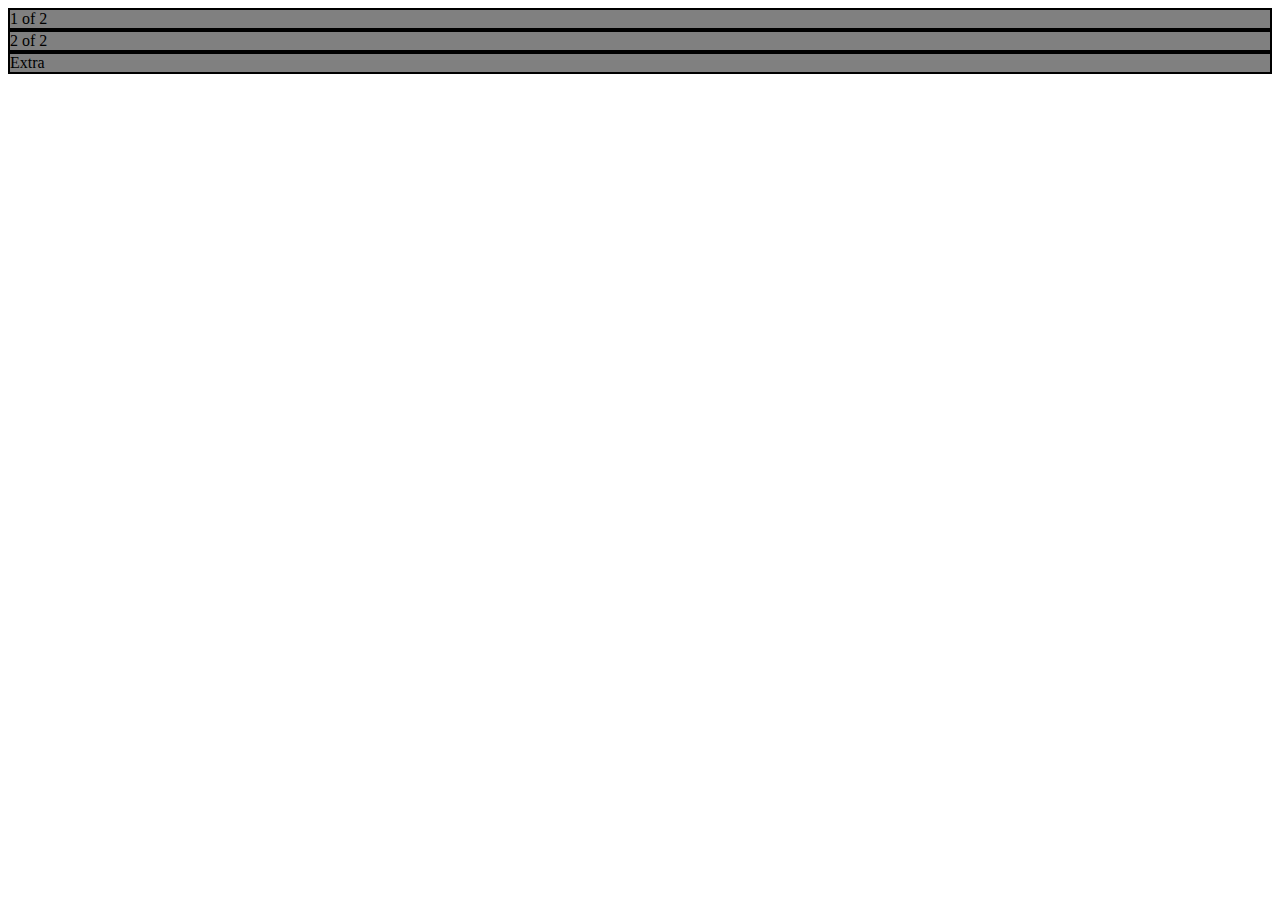
<file: bootstrap/index.html>
<!DOCTYPE html>
<html lang="en">
  <head>
    <meta charset="UTF-8" />
    <meta http-equiv="X-UA-Compatible" content="IE=edge" />
    <meta name="viewport" content="width=device-width, initial-scale=1.0" />
    <title>Bootstrap</title>
    <link
      rel="stylesheet"
      href="https://cdn.jsdelivr.net/npm/bootstrap@5.2.0/dist/css/bootstrap.min.css"
      rel="stylesheet"
      integrity="sha384-gH2yIJqKdNHPEq0n4Mqa/HGKIhSkIHeL5AyhkYV8i59U5AR6csBvApHHNl/vI1Bx"
      crossorigin="anonymous"
    />
    <link rel="stylesheet" href="style.css" />
  </head>
  <body>

    <div class="container">
       <div class="row">
    <div class="col col-sm-6 col-md-12 col-lg-12">
      1 of 2
    </div>
    <div class="col col-sm-3 col-md-6 col-lg-12">
      2 of 2
  </div>
    <div class="col col-sm-3 col-md-6 col-lg-12">
     Extra
  </div>
    </div>
    <script
      src="https://cdn.jsdelivr.net/npm/@popperjs/core@2.11.5/dist/umd/popper.min.js"
      integrity="sha384-Xe+8cL9oJa6tN/veChSP7q+mnSPaj5Bcu9mPX5F5xIGE0DVittaqT5lorf0EI7Vk"
      crossorigin="anonymous"
    ></script>
    <script
      src="https://cdn.jsdelivr.net/npm/bootstrap@5.2.0/dist/js/bootstrap.min.js"
      integrity="sha384-ODmDIVzN+pFdexxHEHFBQH3/9/vQ9uori45z4JjnFsRydbmQbmL5t1tQ0culUzyK"
      crossorigin="anonymous"
    ></script>
  </body>
</html>
</file>
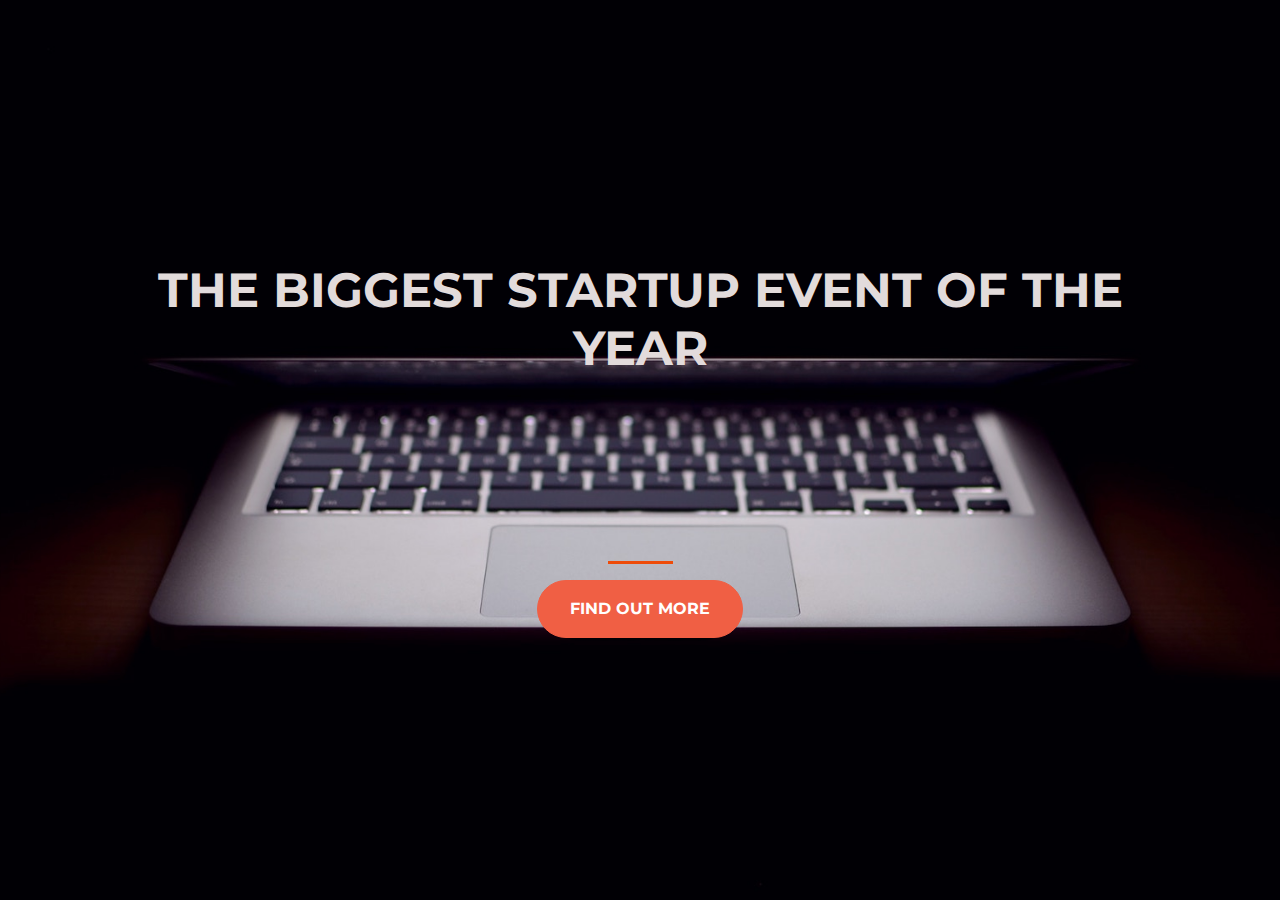
<file: LandingPage/index.html>
<!DOCTYPE html>
<html>
  <head>
    <title>Startup</title>

    <!-- Google Fonts -->
    <link
      href="https://fonts.googleapis.com/css?family=Montserrat"
      rel="stylesheet"
    />

    <!-- Bootstrap CSS from a CDN. This way you don't have to include the bootstrap file yourself -->
    <link
      rel="stylesheet"
      href="https://stackpath.bootstrapcdn.com/bootstrap/4.3.1/css/bootstrap.min.css"
      integrity="sha384-ggOyR0iXCbMQv3Xipma34MD+dH/1fQ784/j6cY/iJTQUOhcWr7x9JvoRxT2MZw1T"
      crossorigin="anonymous"
    />

    <!-- Your own stylesheet -->
    <link rel="stylesheet" type="text/css" href="style.css" />
  </head>
  <body>
    <div class="container d-flex d-flex align-items-center h-100">
      <div class="row">
        <header class="text-center col-12">
          <h1 class="text-uppercase">
            <strong> The biggest startup Event of the year </strong>
          </h1>
        </header>
        <div class="buffer col-12"></div>
        <section class="text-center col-12">
          <hr />
          <a href="https://mailchi.mp/bca4fd1525e1/startupidea1"
            ><button class="btn btn-primary btn-xl">Find out more</button></a
          >
        </section>
      </div>
    </div>
  </body>
</html>
</file>
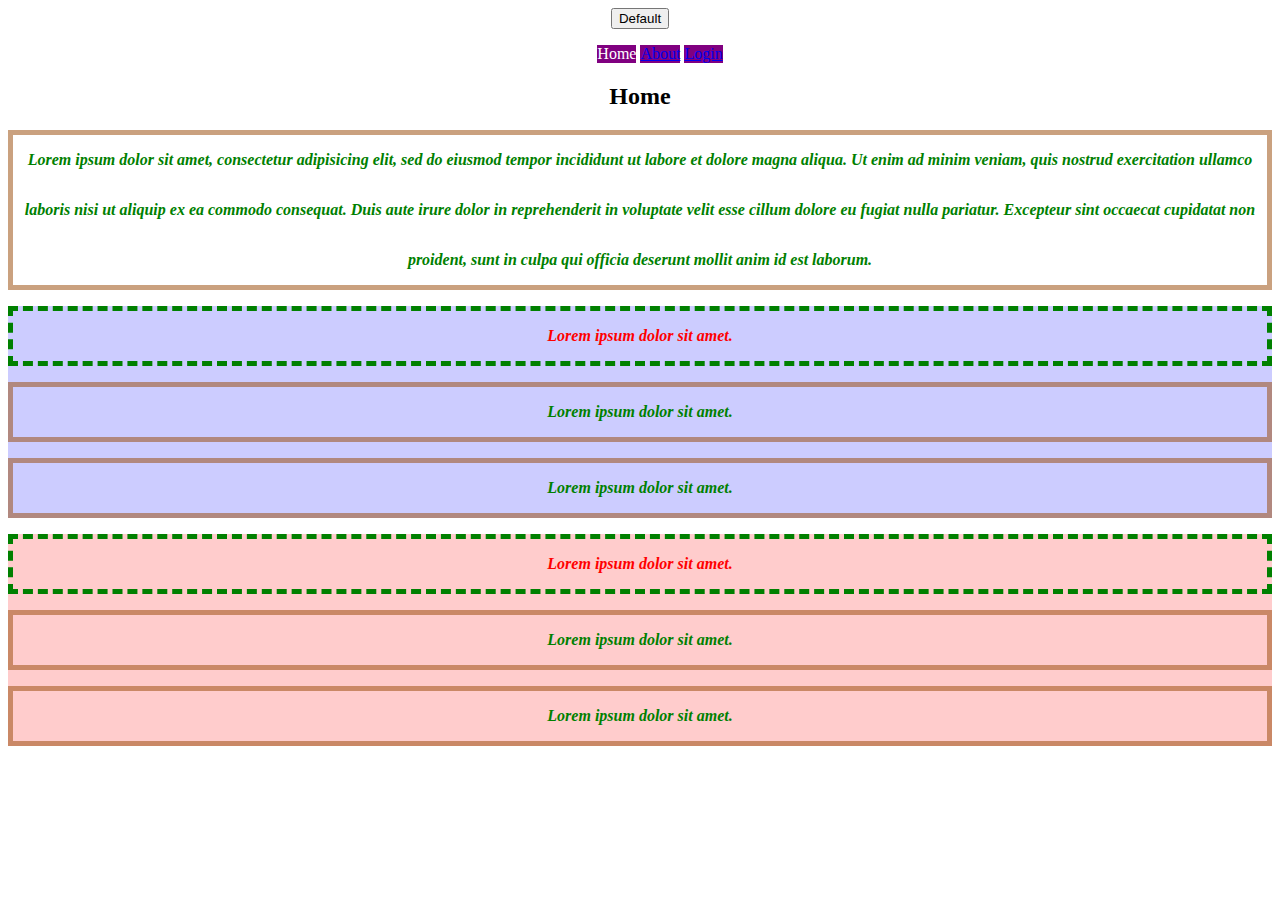
<file: project_files/index.html>
<!DOCTYPE html>
<html>
  <head>
    <title>My first website!</title>
    <link rel="stylesheet" href="style.css" />
    <style>
      li {
        background-color: purple;
        color: white;
      }
    </style>
  </head>
  <body>
    <button class="btn btn-primary">Default</button>
    <header>
      <nav>
        <ul>
          <li>Home</li>
          <li><a href="about.html">About</a></li>
          <li><a href="login.html">Login</a></li>
        </ul>
      </nav>
    </header>
    <section>
      <h2>Home</h2>
      <p>
        Lorem ipsum dolor sit amet, consectetur adipisicing elit, sed do eiusmod
        tempor incididunt ut labore et dolore magna aliqua. Ut enim ad minim
        veniam, quis nostrud exercitation ullamco laboris nisi ut aliquip ex ea
        commodo consequat. Duis aute irure dolor in reprehenderit in voluptate
        velit esse cillum dolore eu fugiat nulla pariatur. Excepteur sint
        occaecat cupidatat non proident, sunt in culpa qui officia deserunt
        mollit anim id est laborum.
      </p>
      <div id="div1">
        <p class="webtext active">Lorem ipsum dolor sit amet.</p>
        <p class="webtext">Lorem ipsum dolor sit amet.</p>
        <p class="webtext">Lorem ipsum dolor sit amet.</p>
      </div>
      <div id="div2">
        <p class="webtext active">Lorem ipsum dolor sit amet.</p>
        <p class="webtext">Lorem ipsum dolor sit amet.</p>
        <p class="webtext">Lorem ipsum dolor sit amet.</p>
      </div>
    </section>
  </body>
</html>
</file>
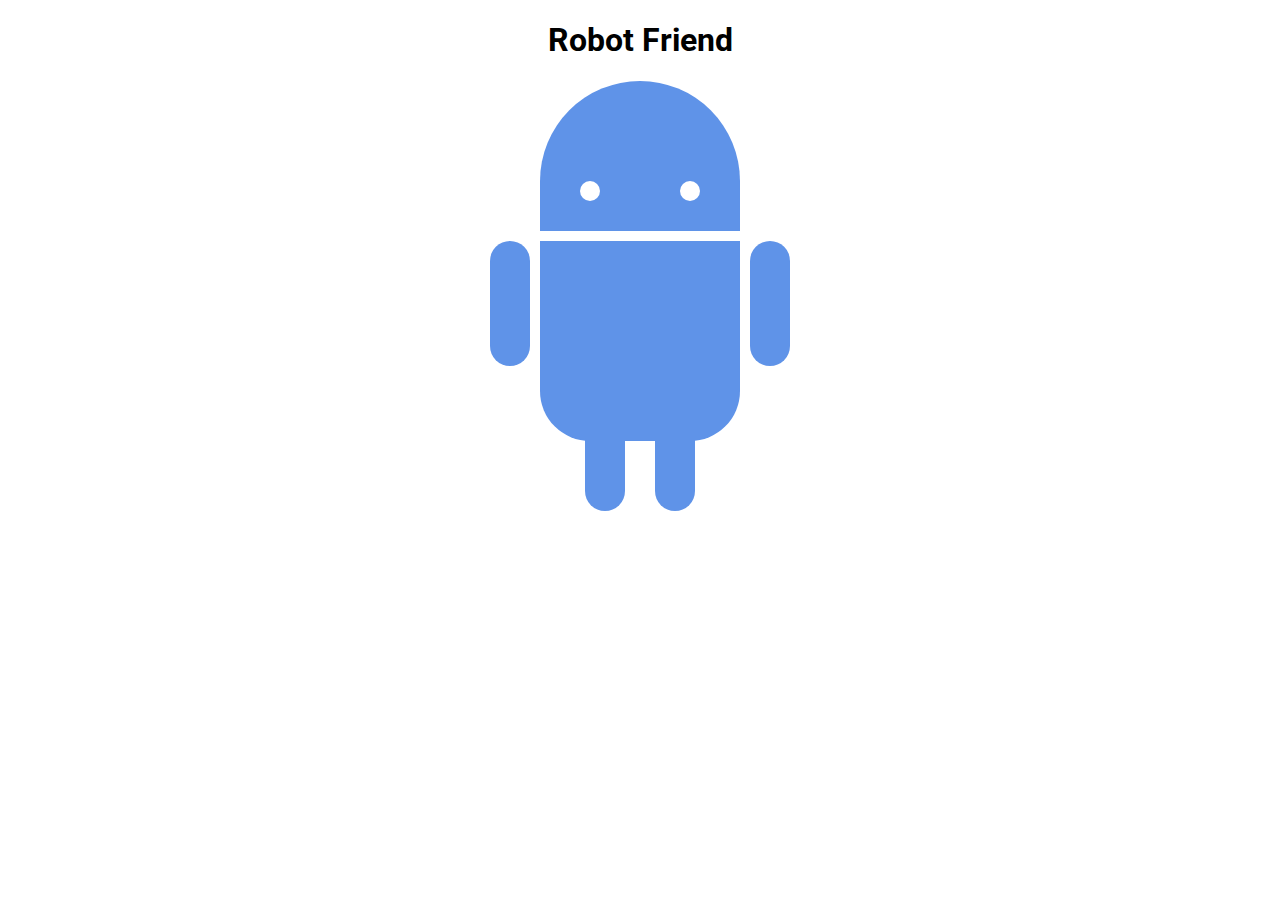
<file: Robotbuddy/index.html>
<!DOCTYPE html>
<html>
<head>
	<title>RoboPage</title>
	<link rel="stylesheet" type="text/css" href="style.css">
	<link href="https://fonts.googleapis.com/css?family=Roboto" rel="stylesheet">
</head>
<body>
	<h1>Robot Friend</h1>
	<div class="robots">
		<div class="android"> 
			<div class="head"> 
				<div class="eyes"> 
					<div class="left_eye"></div> 
					<div class="right_eye"></div>
				</div> 
			</div> 
			<div class="upper_body"> 
				<div class="left_arm"></div> 
				<div class="torso"></div> 
				<div class="right_arm"></div> 
			</div> 
			<div class="lower_body"> 
				<div class="left_leg"></div> 
				<div class="right_leg"></div> 
			</div> 
		</div>
	</div>
</body>
</html>
</file>
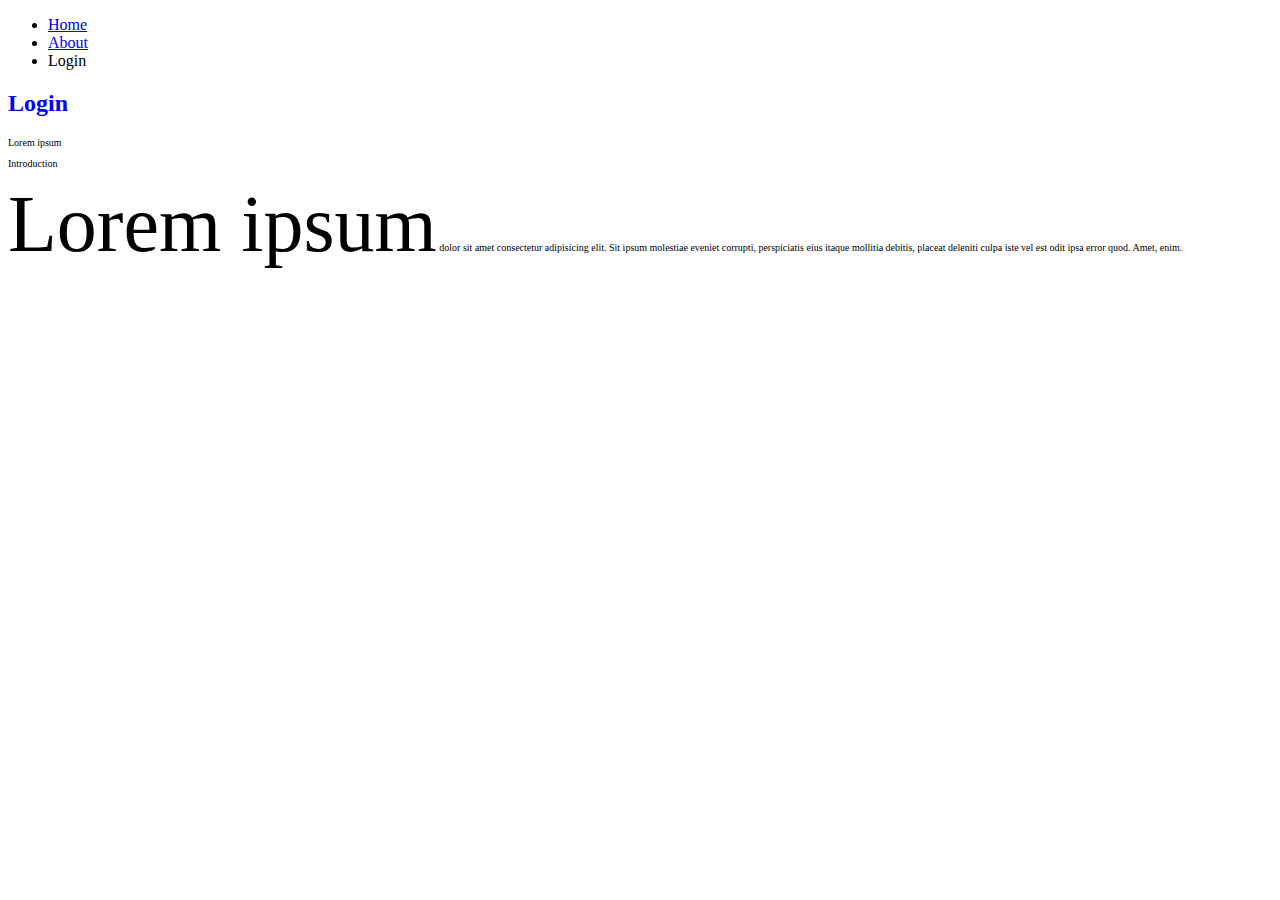
<file: project_files/login.html>
<!DOCTYPE html>
<html>
  <head>
    <title>My first website!</title>
    <link rel="stylesheet" href="style2.css" />
  </head>
  <body>
    <header>
      <nav>
        <ul>
          <li><a href="index.html">Home</a></li>
          <li><a href="about.html">About</a></li>
          <li>Login</li>
        </ul>
      </nav>
    </header>
    <section>
      <h2>Login</h2>
      <p>Lorem ipsum</p>
      <p>Introduction</p>
      <p>
        <span>Lorem ipsum</span> dolor sit amet consectetur adipisicing elit.
        Sit ipsum molestiae eveniet corrupti, perspiciatis eius itaque mollitia
        debitis, placeat deleniti culpa iste vel est odit ipsa error quod. Amet,
        enim.
      </p>
    </section>
  </body>
</html>
</file>
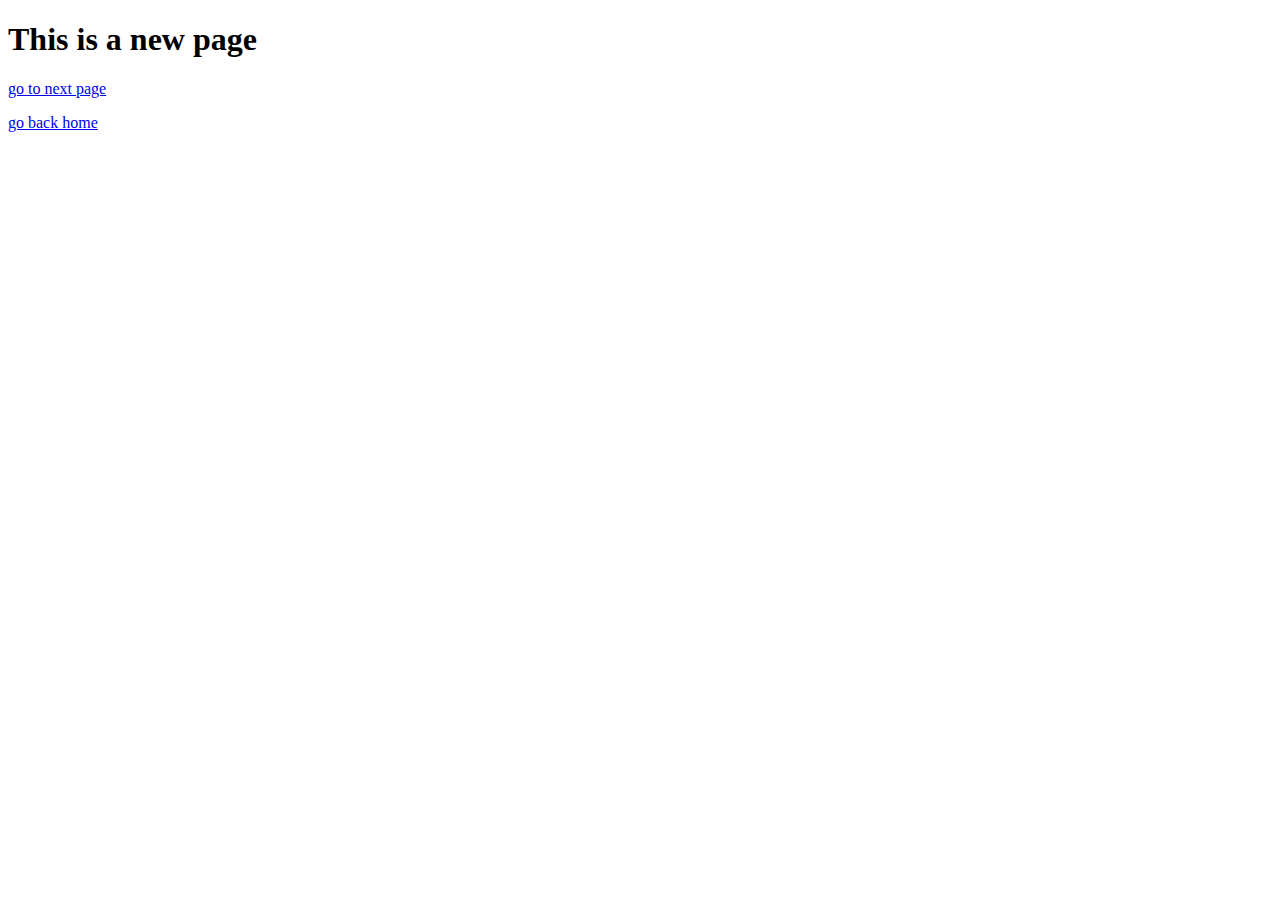
<file: WebDevFrontEnd/newpage.html>
<!DOCTYPE html>
<html lang="en">
  <head>
    <meta charset="UTF-8" />
    <meta http-equiv="X-UA-Compatible" content="IE=edge" />
    <meta name="viewport" content="width=device-width, initial-scale=1.0" />
    <title>New Page</title>
  </head>
  <body>
    <h1>This is a new page</h1>

    <a href="register.html">
      <p>go to next page</p>
    </a>
    <a href="index.html">
      <p>go back home</p>
    </a>
  </body>
</html>
</file>
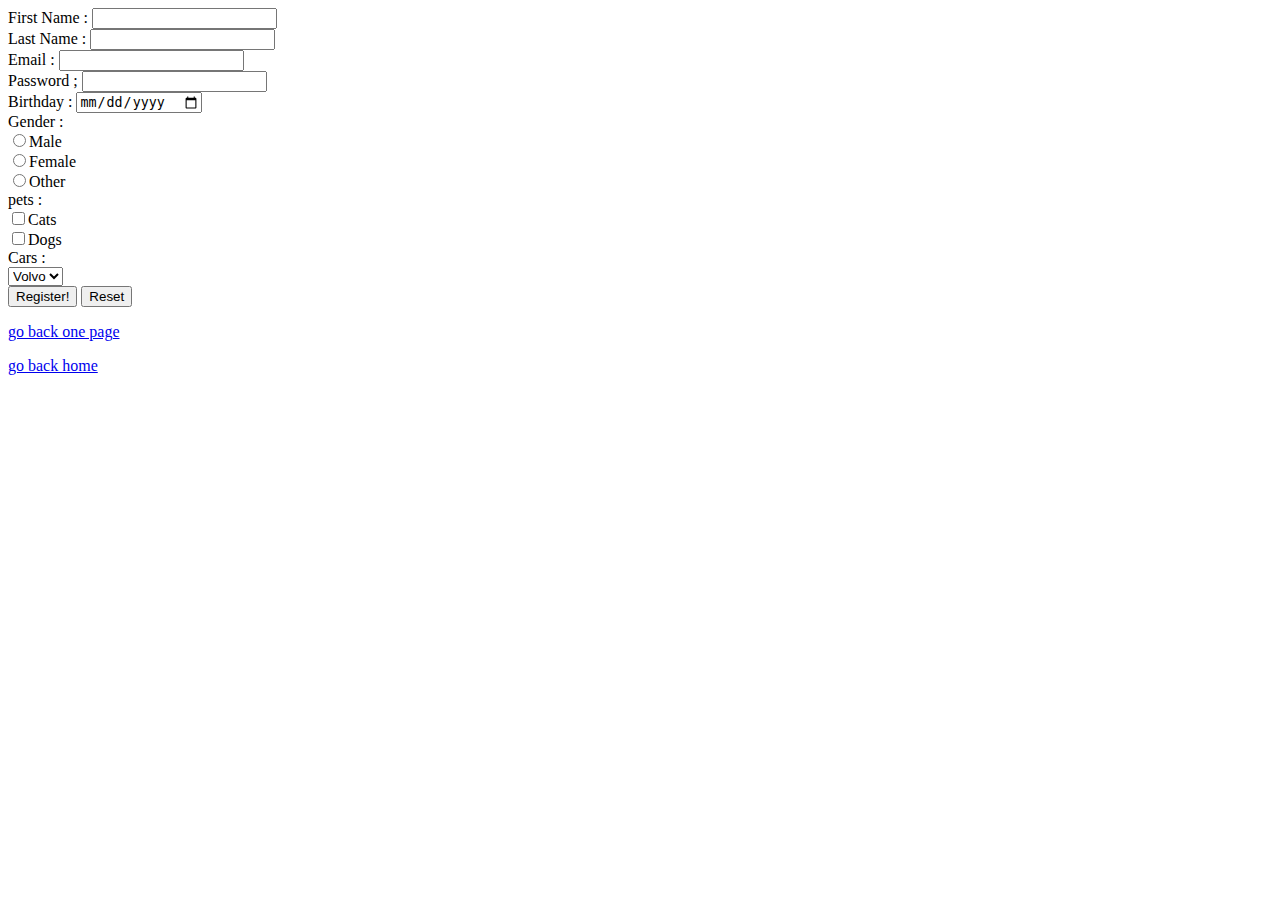
<file: WebDevFrontEnd/register.html>
<!DOCTYPE html>
<html lang="en">
  <head>
    <meta charset="UTF-8" />
    <meta http-equiv="X-UA-Compatible" content="IE=edge" />
    <meta name="viewport" content="width=device-width, initial-scale=1.0" />
    <title>Register</title>
  </head>
  <body>
    <!-- use get , not post  -->
    <form action="">
      First Name : <input type="text" name="firstname" /><br />
      Last Name : <input type="text" name="lastname" /><br />
      Email : <input type="email" name="email" required /><br />
      Password ; <input type="password" name="password" min="5" /> <br />
      Birthday :
      <input type="date" name="birthday" /><br />
      Gender : <br />
      <input type="radio" name="Gender" />Male <br />
      <input type="radio" name="Gender" />Female <br />
      <input type="radio" name="Gender" />Other <br />
      pets : <br />
      <input type="checkbox" />Cats <br />
      <input type="checkbox" />Dogs <br />
      Cars : <br />
      <select name="" id="">
        <option value="volvo">Volvo</option>
        <option value="audi">Audi</option>
      </select>
      <br />
      <input type="submit" value="Register!" />
      <input type="reset" />
    </form>
    <a href="newpage.html">
      <p>go back one page</p>
    </a>
    <a href="index.html">
      <p>go back home</p>
    </a>
  </body>
</html>
</file>
<file: bootstrap/style.css>
.btn-danger {
  background-color: orange;
}
.btn-danger:hover {
  background-color: black;
}

.col {
  background-color: grey;
  border: 2px solid black;
}
</file>
<file: LandingPage/style.css>
body,
html {
  width: 100%;
  height: 100%;
  font-family: "Montserrat", sans-serif;
  background: url(header.jpeg) no-repeat center center fixed;
  -webkit-background-size: cover;
  -moz-background-size: cover;
  -o-background-size: cover;
  background-size: cover;
}

hr {
  border-color: #ee4b08;
  border-width: 3px;
  max-width: 65px;
}
h1 {
  font-size: 3rem;
  color: #e2dbdb;
}
.buffer {
  height: 10rem;
}
/* hr {
    margin: 20px auto;
    color: #F05F44;
    border: 3px solid #F05F44;
    max-width: 65px;
    opacity: 1;  
} */
.btn {
  font-weight: 700;
  border-radius: 300px;
  text-transform: uppercase;
}

.btn-xl {
  padding: 1rem 2rem;
}
.btn-primary {
  background-color: #f05f44;
  border-color: #f05f44;
}

.btn-primary:hover {
  background-color: #ee4b08;
  border-color: #f05f44;
  border-width: 4px;
}
</file>
<file: project_files/style.css>
* {
  text-align: center;
}

body {
  background-image: url(https://images.unsplash.com/photo-1662330289264-305438b0058e?ixlib=rb-1.2.1&ixid=MnwxMjA3fDB8MHxwaG90by1wYWdlfHx8fGVufDB8fHx8&auto=format&fit=crop&w=860&q=80);
  background-size: cover;
}
p {
  color: #ff4f00;
  text-align: center;
  border: 5px solid rgba(149, 68, 0, 0.5);
  cursor: pointer;
}
p {
  color: pink;
  /* text-decoration: line-through; */
  line-height: 50px;
  font-style: italic;
  font-weight: bold;
  font-size: 100%;
  font-family: Georgia, "Times New Roman", Times, serif;
}
p {
  color: green;
}
img {
  float: right;
}
footer {
  clear: both;
  text-align: center;
  color: aliceblue;
}
li {
  list-style: none;
  display: inline-block;
}
.webtext:first-child {
  border: 5px dashed green;
}

.active {
  color: red;
}
#div1 {
  background-color: rgba(0, 0, 255, 0.2);
}
#div2 {
  background-color: rgba(255, 0, 0, 0.2);
}
</file>
<file: Robotbuddy/style.css>
h1 {
  text-align: center;
  font-family: "Roboto", sans-serif;
}

.robots {
  display: flex;
  flex-wrap: wrap;
  justify-content: center;
}

.head,
.left_arm,
.torso,
.right_arm,
.left_leg,
.right_leg {
  background-color: #5f93e8;
}

.head {
  width: 200px;
  margin: 0 auto;
  height: 150px;
  border-radius: 200px 200px 0 0;
  margin-bottom: 10px;
}

.eyes {
  display: flex;
}

.head:hover {
  width: 300px;
  transition: 1s ease-in-out;
}

.upper_body {
  width: 300px;
  height: 150px;
  display: flex;
}

.left_arm,
.right_arm {
  width: 40px;
  height: 125px;
  border-radius: 100px;
}

.left_arm {
  margin-right: 10px;
}

.right_arm {
  margin-left: 10px;
}

.torso {
  width: 200px;
  height: 200px;
  border-radius: 0 0 50px 50px;
}

.lower_body {
  width: 200px;
  height: 200px;
  /* This is another useful property. Hmm what do you think it does?*/
  margin: 0 auto;
  display: flex;
}

.left_leg,
.right_leg {
  width: 40px;
  height: 120px;
  border-radius: 0 0 100px 100px;
}

.left_leg {
  margin-left: 45px;
}

.left_leg:hover {
  -webkit-transform: rotate(20deg);
  -moz-transform: rotate(20deg);
  -o-transform: rotate(20deg);
  -ms-transform: rotate(20deg);
  transform: rotate(20deg);
}

.right_leg {
  margin-left: 30px;
}

.left_eye,
.right_eye {
  width: 20px;
  height: 20px;
  border-radius: 15px;
  background-color: white;
}

.left_eye {
  /* These properties are new and you haven't encountered
	in this course. Check out CSS Tricks to see what it does! */
  position: relative;
  top: 100px;
  left: 40px;
}

.right_eye {
  position: relative;
  top: 100px;
  left: 120px;
}
</file>
<file: project_files/style2.css>
h2 {
  color: blue;
}
p {
  font-size: 10px;
}

span {
  font-size: 5rem;
}
</file>
